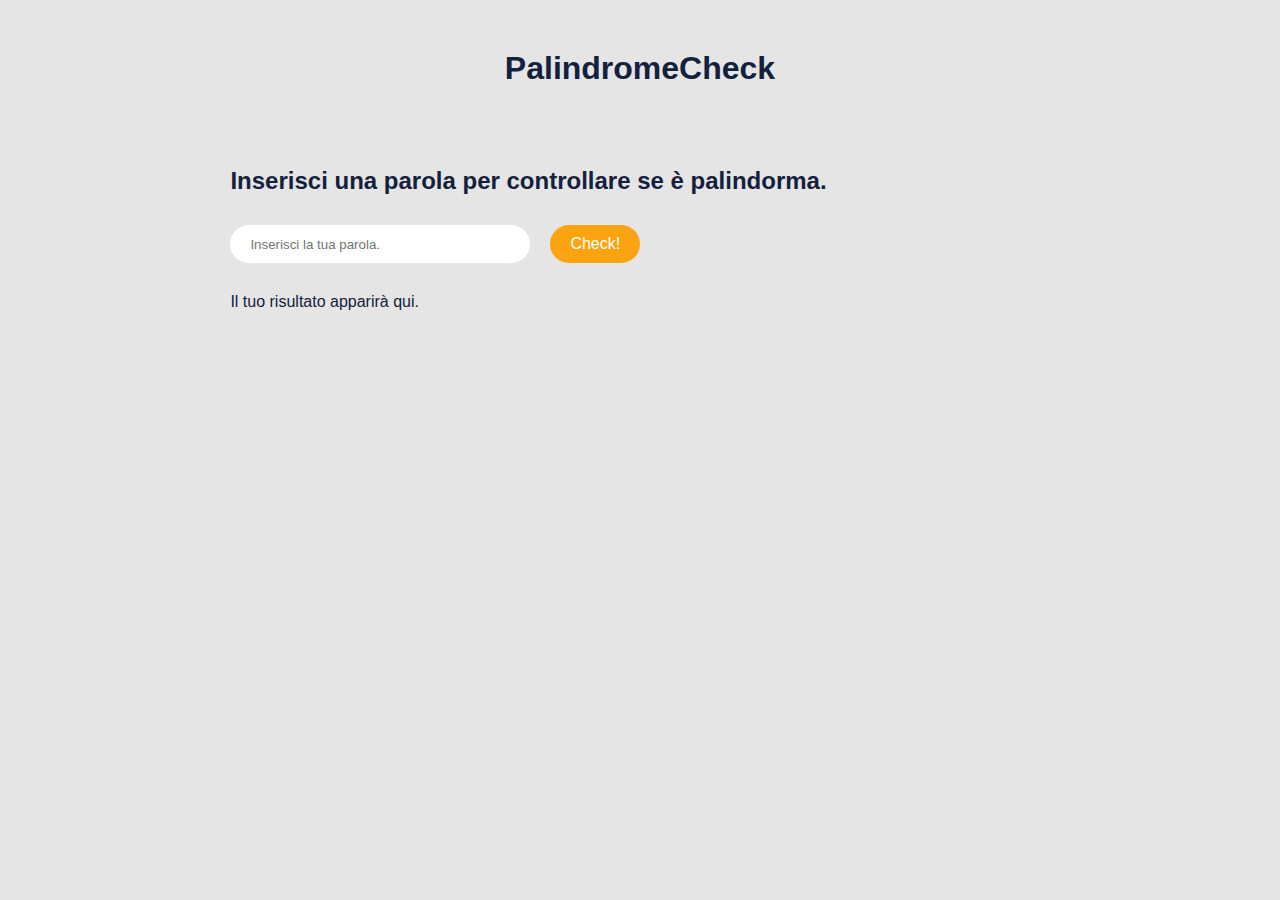
<file: palindromi/index.html>
<!DOCTYPE html>
<html lang="en">
<head>
    <meta charset="UTF-8">
    <meta http-equiv="X-UA-Compatible" content="IE=edge">
    <meta name="viewport" content="width=device-width, initial-scale=1.0">
    <link rel="stylesheet" href="style.css">
    <title>Palindromi</title>
</head>
<body>
    <header>
        <h1>PalindromeCheck</h1>
    </header>
    <main>
        <h2>Inserisci una parola per controllare se &egrave; palindorma.</h2>
        <div class="input-container">
            <input type="text" placeholder="Inserisci la tua parola." id="wordInput" autocomplete="off">
            <div class="btn" id="checkBtn">Check!</div>
        </div>

        <div id="resultContainer">
            Il tuo risultato apparir&agrave; qui.
        </div>

    </main>
    

    <script src="script.js"></script>
</body>
</html>
</file>
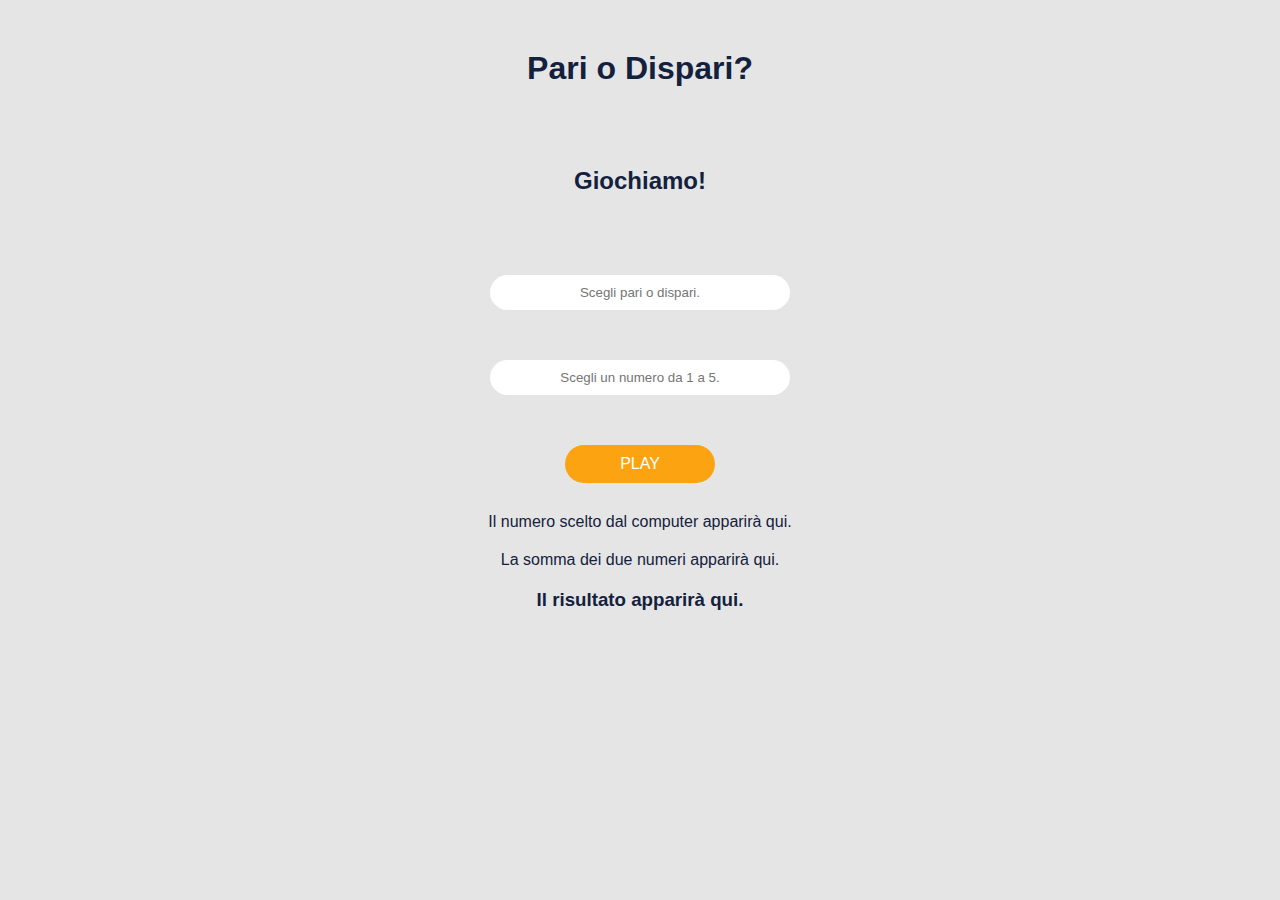
<file: pari-e-dispari/index.html>
<!DOCTYPE html>
<html lang="en">
<head>
    <meta charset="UTF-8">
    <meta http-equiv="X-UA-Compatible" content="IE=edge">
    <meta name="viewport" content="width=device-width, initial-scale=1.0">
    <link rel="stylesheet" href="style.css">
    <title>Pari e Dispari</title>
</head>
<body>
    <header>
        <h1>Pari o Dispari?</h1>
    </header>

    <main>
        <h2>
            Giochiamo!
        </h2>
        <!-- <div class="input-container">
            <div class="btn" id="evenBtn">Pari</div>
            <div class="btn" id="oddBtn">Dispari</div>
        </div> -->
        <input type="text" id="evenInput" placeholder="Scegli pari o dispari." autocomplete="off">
        <input type="text" id="numberInput" placeholder="Scegli un numero da 1 a 5." autocomplete="off">
        <div class="btn" id="submitBtn">PLAY</div>
        <div class="results-cont" id="results">
            <span id="cpuNumOut">Il numero scelto dal computer apparir&agrave; qui.</span>
            <span id="sumOut">La somma dei due numeri apparir&agrave; qui.</span>
            <h3 id="winnOut">Il risultato apparir&agrave; qui.</h3>
        </div>
        <div id="error"></div>

    </main>
    

    <script src="script.js"></script>
</body>
</html>
</file>
<file: palindromi/style.css>
* {
    box-sizing: border-box;
    margin: 0;
    padding: 0;
}

body {
    font-family: Arial, Helvetica, sans-serif;
    background-color: #e5e5e5;
    width: 80%;
    margin: 0 auto;
}

header {
    text-align: center;
    width: 80%;
    margin: 0 auto;
    padding: 50px 0;
    color: #14213d;
}

main {
    width: 80%;
    margin: 0 auto;
}

main h2 {
    padding: 30px 0;
    color: #14213d;
}

main .input-container {
    display: flex;
}

main .input-container input {
    margin-right: 20px;
    border: none;
    padding-left: 20px;
    border-radius: 30px;
    width: 300px;
}

main .input-container .btn {
    background-color: #fca311;
    color: #ffffff;
    padding: 10px 20px;
    border-radius: 30px;
    cursor: pointer;
    transition: all .2s ease;
}

main .input-container .btn:hover {
    box-shadow: 0px 0px 5px 4px #ffffff;
}

main .input-container .btn:active {
    background-color: #de8a02;
}

main #resultContainer {
    padding: 30px 0;
    color: #14213d;
}
</file>
<file: pari-e-dispari/style.css>
* {
    box-sizing: border-box;
    margin: 0;
    padding: 0;
}

body {
    font-family: Arial, Helvetica, sans-serif;
    background-color: #e5e5e5;
    width: 80%;
    margin: 0 auto;
}

header {
    text-align: center;
    width: 80%;
    margin: 0 auto;
    padding: 50px 0;
    color: #14213d;
}

main {
    width: 80%;
    margin: 0 auto;
    text-align: center;
}

main h2 {
    padding: 30px 0;
    color: #14213d;
    text-align: center;
}
main .btn {
    background-color: #fca311;
    color: #ffffff;
    padding: 10px 20px;
    border-radius: 30px;
    cursor: pointer;
    transition: all .2s ease;
    width: 150px;
    margin: 0 auto 30px;
}

main .btn:hover {
    box-shadow: 0px 0px 5px 4px #ffffff;
}

main .btn:active {
    background-color: #de8a02;
}

main input {
    margin: 50px auto;
    border: none;
    padding: 10px 20px;
    border-radius: 30px;
    width: 300px;
    text-align: center;
    display: block;
}

main .results-cont {
    color: #14213d;
}

main span {
    display: block;
    margin-bottom: 20px;
}

.hidden {
    display: none;
}
</file>
